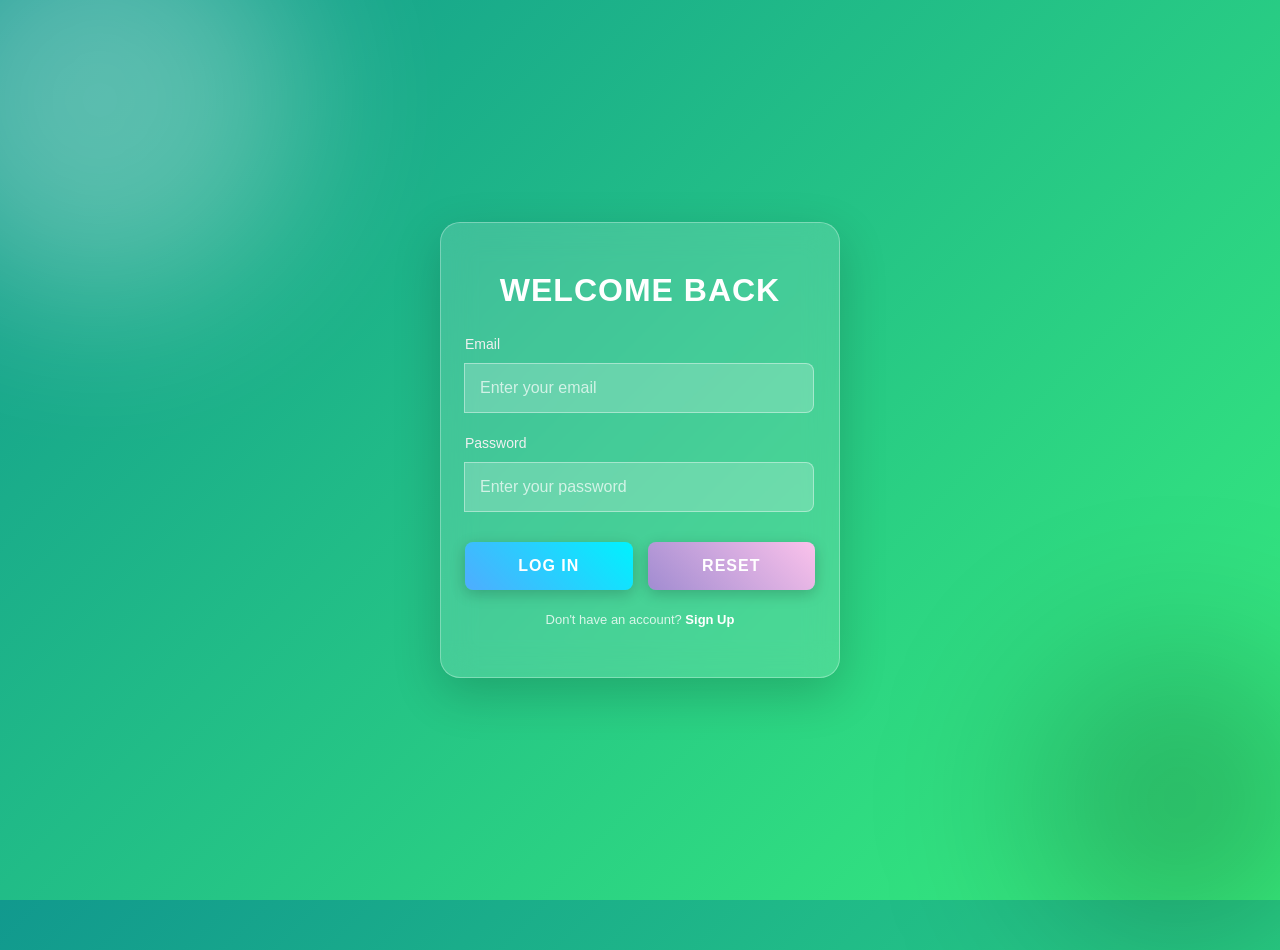
<file: index.html>
<!DOCTYPE html>
<html lang="en">
<head>
    <meta charset="UTF-8">
    <meta name="viewport" content="width=device-width, initial-scale=1.0">
    <title>Redirecting...</title>
    <meta http-equiv="refresh" content="0; url=login.html">
    <style>
        body {
            margin: 0;
            min-height: 100vh;
            display: grid;
            place-items: center;
            font-family: Arial, sans-serif;
            background: linear-gradient(135deg, #11998e 0%, #38ef7d 100%);
            color: white;
        }

        .message {
            text-align: center;
            padding: 2rem 3rem;
            border-radius: 16px;
            background: rgba(255, 255, 255, 0.15);
            backdrop-filter: blur(12px);
        }
    </style>
</head>
<body>
    <div class="message">
        <h2>Redirecting to login...</h2>
        <p>If you are not redirected, <a href="login.html" style="color: white; font-weight: 700;">click here</a>.</p>
    </div>
</body>
</html>
</file>
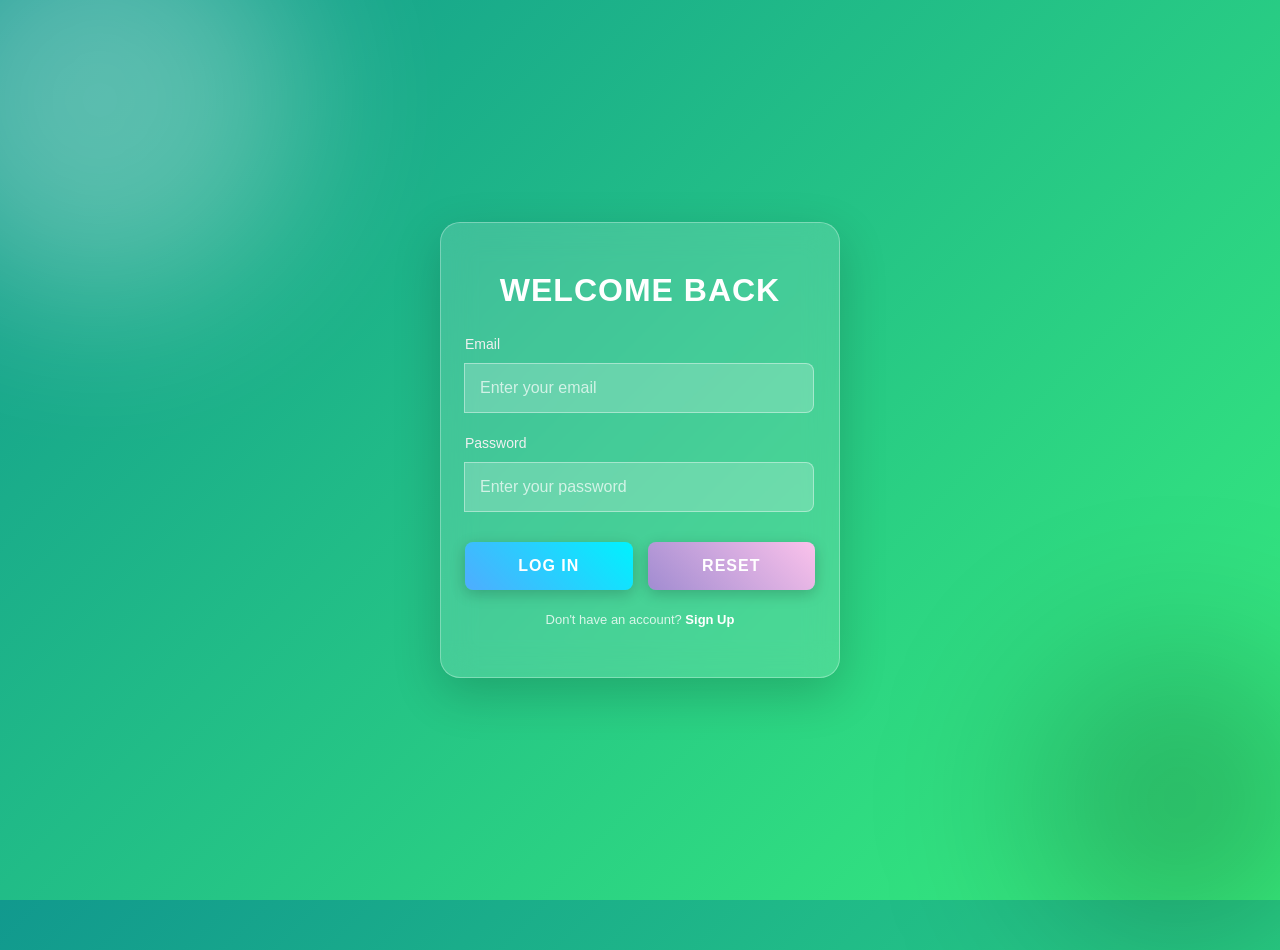
<file: login.html>
<!DOCTYPE html>
<html lang="en">
<head>
    <meta charset="UTF-8">
    <meta name="viewport" content="width=device-width, initial-scale=1.0">
    <title>Login Form</title>
    <link href="https://cdn.jsdelivr.net/npm/bootstrap@5.3.2/dist/css/bootstrap.min.css" rel="stylesheet">
    <link rel="stylesheet" href="style.css">
    <style>
        body { background: linear-gradient(135deg, #11998e 0%, #38ef7d 100%); }
    </style>
</head>
<body>
    <div class="bg-shape shape1"></div>
    <div class="bg-shape shape2"></div>
    <div class="container custom-container col-11 col-sm-8 col-md-6 col-lg-4 px-4 py-5 shadow-lg">
        <h2>Welcome Back</h2>
        <form id="loginForm">
            <div class="input-group">
                <label>Email</label>
                <input type="email" id="loginEmail" placeholder="Enter your email" required>
            </div>
            <div class="input-group">
                <label>Password</label>
                <input type="password" id="loginPassword" placeholder="Enter your password" required>
            </div>
            <div class="buttons">
                <button type="submit" class="btn-submit">Log In</button>
                <button type="reset" class="btn-reset2">Reset</button>
            </div>
        </form>
        <div class="switch-page">
            Don't have an account? <a href="register.html">Sign Up</a>
        </div>
    </div>
    <script src="app.js"></script>
</body>
</html>
</file>
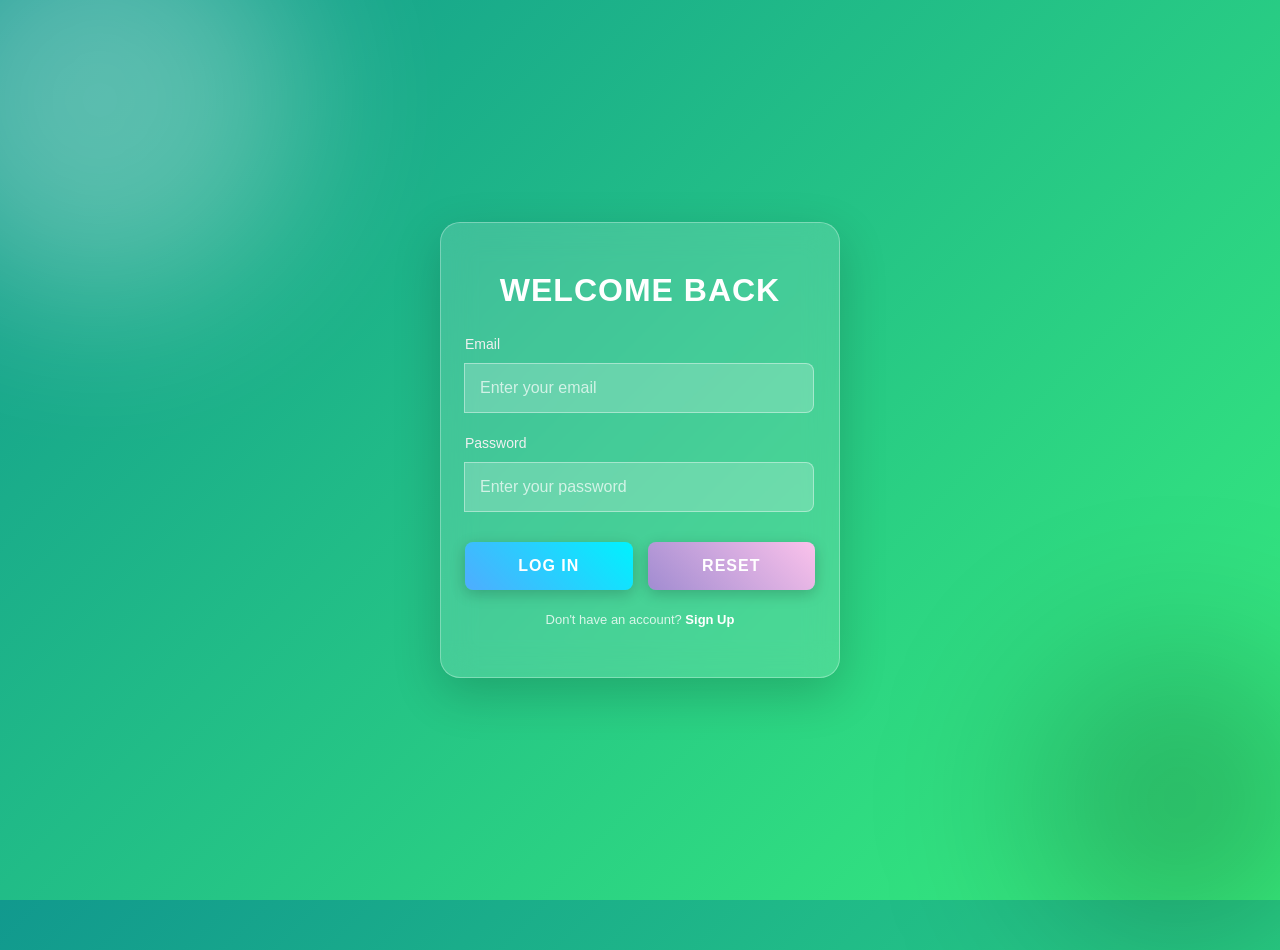
<file: profile.html>
<!DOCTYPE html>
<html lang="en">
<head>
    <meta charset="UTF-8">
    <meta name="viewport" content="width=device-width, initial-scale=1.0">
    <title>User Profile</title>
    <link href="https://cdn.jsdelivr.net/npm/bootstrap@5.3.2/dist/css/bootstrap.min.css" rel="stylesheet">
    <link rel="stylesheet" href="style.css">
    <style>
        body { background: linear-gradient(135deg, #f093fb 0%, #f5576c 100%); }
    </style>
</head>
<body>
    <div class="bg-shape shape1"></div>
    <div class="bg-shape shape2"></div>
    <div class="container custom-container profile-container col-11 col-sm-8 col-md-6 col-lg-4 shadow-lg">
        <div class="profile-header">
            <div class="avatar-wrapper" id="profileAvatar">U</div>
            <h3 id="profileName">User Name</h3>
            <p id="profileEmail">user@example.com</p>
        </div>
        <div class="profile-body">
            <div class="welcome-message">
                <p><strong>Welcome aboard!</strong> ✨<br><br>We're thrilled to have you here in your personalized digital space. This is where your journey unfolds—a sanctuary designed to inspire creativity, foster meaningful connections, and help you bring your boldest ideas to life. Take a moment to settle in and explore. Remember, every great adventure starts right here. Let’s make something amazing together!</p>
            </div>
            <div class="stats">
                <div class="stat-item">
                    <span class="stat-value">Member</span>
                    <span class="stat-label">Role</span>
                </div>
                <div class="stat-item">
                    <span class="stat-value" id="joinDate">Today</span>
                    <span class="stat-label">Joined</span>
                </div>
                <div class="stat-item">
                    <span class="stat-value">Active</span>
                    <span class="stat-label">Status</span>
                </div>
            </div>
            <button id="logoutBtn" class="btn-logout">Sign Out</button>
        </div>
    </div>
    <script src="app.js"></script>
</body>
</html>
</file>
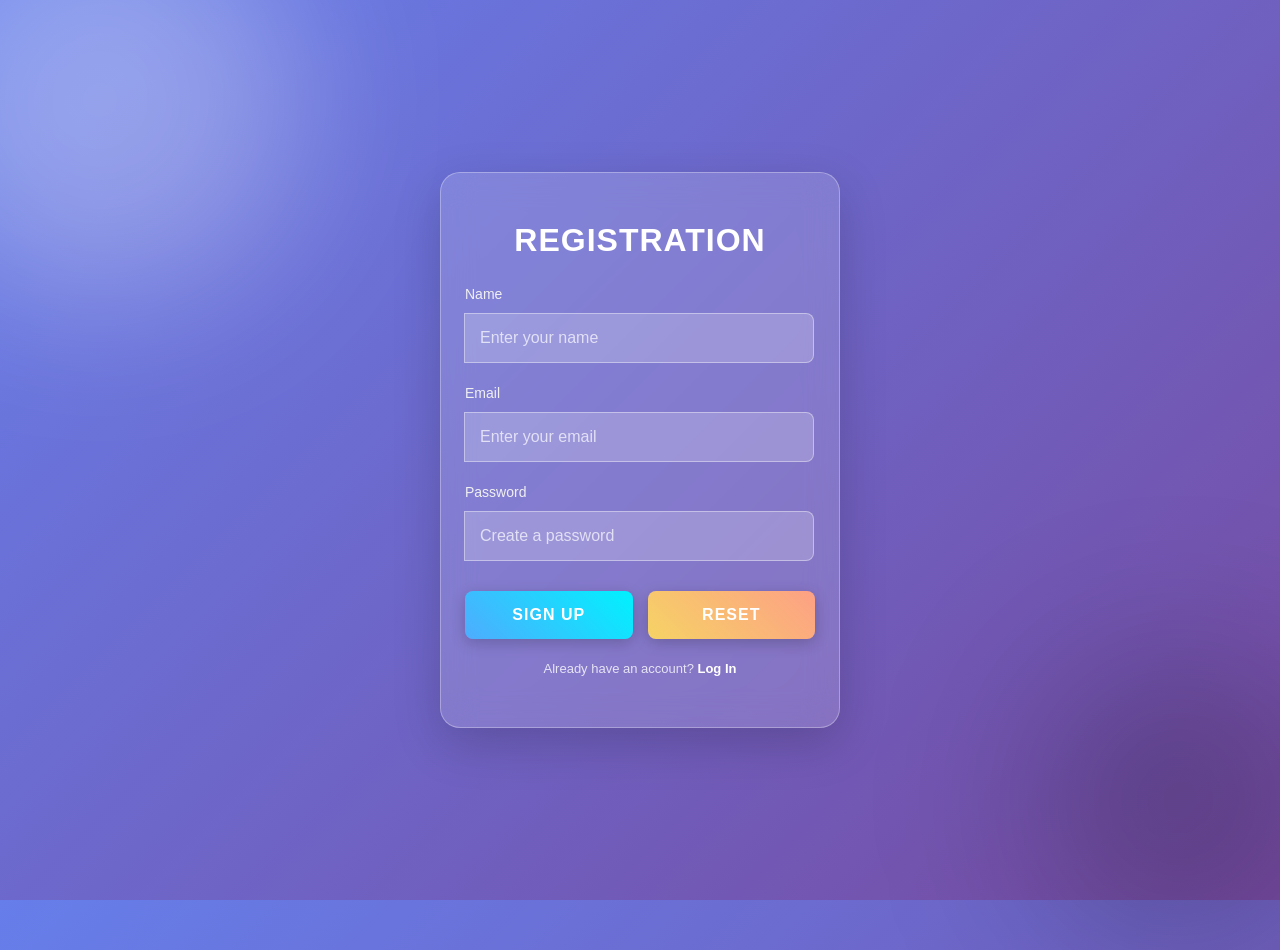
<file: register.html>
<!DOCTYPE html>
<html lang="en">
<head>
    <meta charset="UTF-8">
    <meta name="viewport" content="width=device-width, initial-scale=1.0">
    <title>Registration Form</title>
    <link href="https://cdn.jsdelivr.net/npm/bootstrap@5.3.2/dist/css/bootstrap.min.css" rel="stylesheet">
    <link rel="stylesheet" href="style.css">
    <style>
        body { background: linear-gradient(135deg, #667eea 0%, #764ba2 100%); }
    </style>
</head>
<body>
    <div class="bg-shape shape1"></div>
    <div class="bg-shape shape2"></div>
    <div class="container custom-container col-11 col-sm-8 col-md-6 col-lg-4 px-4 py-5 shadow-lg">
        <h2>Registration</h2>
        <form id="regForm">
            <div class="input-group">
                <label>Name</label>
                <input type="text" id="regName" placeholder="Enter your name" required>
            </div>
            <div class="input-group">
                <label>Email</label>
                <input type="email" id="regEmail" placeholder="Enter your email" required>
            </div>
            <div class="input-group">
                <label>Password</label>
                <input type="password" id="regPassword" placeholder="Create a password" required>
            </div>
            <div class="buttons">
                <button type="submit" class="btn-submit">Sign Up</button>
                <button type="reset" class="btn-reset">Reset</button>
            </div>
        </form>
        <div class="switch-page">
            Already have an account? <a href="login.html">Log In</a>
        </div>
    </div>
    <script src="app.js"></script>
</body>
</html>
</file>
<file: style.css>
body {
    margin: 0;
    height: 100vh;
    display: flex;
    justify-content: center;
    align-items: center;
    font-family: 'Poppins', sans-serif;
    overflow: hidden;
    position: relative;
}

.bg-shape {
    position: absolute;
    border-radius: 50%;
    filter: blur(80px);
    z-index: -1;
}
.shape1 { width: 400px; height: 400px; background: rgba(255, 255, 255, 0.3); top: -100px; left: -100px; }
.shape2 { width: 300px; height: 300px; background: rgba(0, 0, 0, 0.2); bottom: -50px; right: -50px; }

.custom-container {
    background: rgba(255, 255, 255, 0.15);
    backdrop-filter: blur(16px);
    -webkit-backdrop-filter: blur(16px);
    border-radius: 20px;
    width: 100%;
    max-width: 400px;
    box-shadow: 0 8px 32px 0 rgba(0, 0, 0, 0.2);
    border: 1px solid rgba(255, 255, 255, 0.3);
    text-align: center;
    color: white;
    transform: translateY(0);
    animation: float 6s ease-in-out infinite;
    box-sizing: border-box;
}

@keyframes float {
    0% { transform: translateY(0px); }
    50% { transform: translateY(-10px); }
    100% { transform: translateY(0px); }
}

h2 {
    margin-bottom: 25px;
    margin-top: 0;
    font-weight: 600;
    letter-spacing: 1px;
    text-transform: uppercase;
}

.input-group {
    text-align: left;
    margin-bottom: 20px;
}

.input-group label {
    display: block;
    margin-bottom: 8px;
    font-size: 14px;
    font-weight: 300;
    color: #f0f0f0;
}

.input-group input {
    width: 100%;
    padding: 12px 15px;
    background: rgba(255, 255, 255, 0.2);
    border: 1px solid rgba(255, 255, 255, 0.4);
    border-radius: 8px;
    outline: none;
    color: white;
    font-family: 'Poppins', sans-serif;
    transition: all 0.3s ease;
    box-sizing: border-box;
}

.input-group input:focus {
    background: rgba(255, 255, 255, 0.3);
    border-color: white;
    box-shadow: 0 0 10px rgba(255,255,255,0.2);
}

.input-group input::placeholder {
    color: rgba(255,255,255,0.7);
}

.buttons {
    display: flex;
    justify-content: center;
    gap: 15px;
    margin-top: 30px;
}

button {
    padding: 12px 25px;
    border: none;
    border-radius: 8px;
    cursor: pointer;
    font-weight: 600;
    font-family: 'Poppins', sans-serif;
    text-transform: uppercase;
    letter-spacing: 1px;
    transition: all 0.3s ease;
    box-shadow: 0 4px 15px rgba(0,0,0,0.2);
    flex: 1;
}

button:hover {
    transform: translateY(-2px);
    box-shadow: 0 6px 20px rgba(0,0,0,0.3);
}

button:active {
    transform: translateY(1px);
}

.btn-submit { background: linear-gradient(45deg, #4facfe 0%, #00f2fe 100%); color: white; }
.btn-reset { background: linear-gradient(45deg, #f6d365 0%, #fda085 100%); color: white; }
.btn-reset2 { background: linear-gradient(45deg, #a18cd1 0%, #fbc2eb 100%); color: white; }
.btn-logout { 
    background: linear-gradient(45deg, #ff0844 0%, #ffb199 100%); 
    color: white; 
    width: 100%;
    padding: 15px;
    font-size: 16px;
    flex: none;
}

.profile-container {
    width: 400px;
    padding: 0;
    overflow: hidden;
}

.profile-header {
    background: rgba(0,0,0,0.2);
    padding: 40px 20px 20px;
    position: relative;
    border-bottom: 1px solid rgba(255,255,255,0.1);
}

.avatar-wrapper {
    width: 100px;
    height: 100px;
    margin: 0 auto 15px;
    border-radius: 50%;
    background: linear-gradient(45deg, #ff9a9e 0%, #fecfef 99%, #fecfef 100%);
    display: flex;
    justify-content: center;
    align-items: center;
    font-size: 40px;
    font-weight: 600;
    color: #4facfe;
    box-shadow: 0 0 20px rgba(255,255,255,0.3);
    border: 4px solid rgba(255,255,255,0.5);
    position: relative;
    z-index: 2;
    text-transform: uppercase;
}

.profile-header h3 {
    margin: 0;
    font-size: 26px;
    font-weight: 600;
    letter-spacing: 0.5px;
}

.profile-header p {
    margin: 5px 0 0;
    font-size: 14px;
    opacity: 0.8;
}

.profile-body {
    padding: 30px;
    background: rgba(255,255,255,0.05);
}

.welcome-message {
    background: rgba(255, 255, 255, 0.08);
    padding: 20px;
    border-radius: 12px;
    margin-bottom: 25px;
    border-left: 4px solid #00f2fe;
    text-align: left;
    box-shadow: inset 0 0 10px rgba(255,255,255,0.05);
}

.welcome-message p {
    margin: 0;
    font-size: 13px;
    line-height: 1.7;
    color: rgba(255, 255, 255, 0.95);
    font-weight: 300;
}

.welcome-message strong {
    font-weight: 600;
    color: #fff;
    font-size: 15px;
}

.stats {
    display: flex;
    justify-content: space-around;
    margin-bottom: 30px;
}

.stat-item {
    text-align: center;
}

.stat-value {
    font-size: 20px;
    font-weight: 600;
    display: block;
    color: #fff;
    text-shadow: 0 2px 4px rgba(0,0,0,0.2);
}

.stat-label {
    font-size: 11px;
    opacity: 0.8;
    text-transform: uppercase;
    letter-spacing: 1px;
    margin-top: 5px;
    display: block;
}

.switch-page {
    margin-top: 20px;
    font-size: 13px;
    color: rgba(255,255,255,0.8);
}

.switch-page a {
    color: #fff;
    text-decoration: none;
    font-weight: 600;
    transition: color 0.3s;
}

.switch-page a:hover {
    color: #00f2fe;
}
</file>
